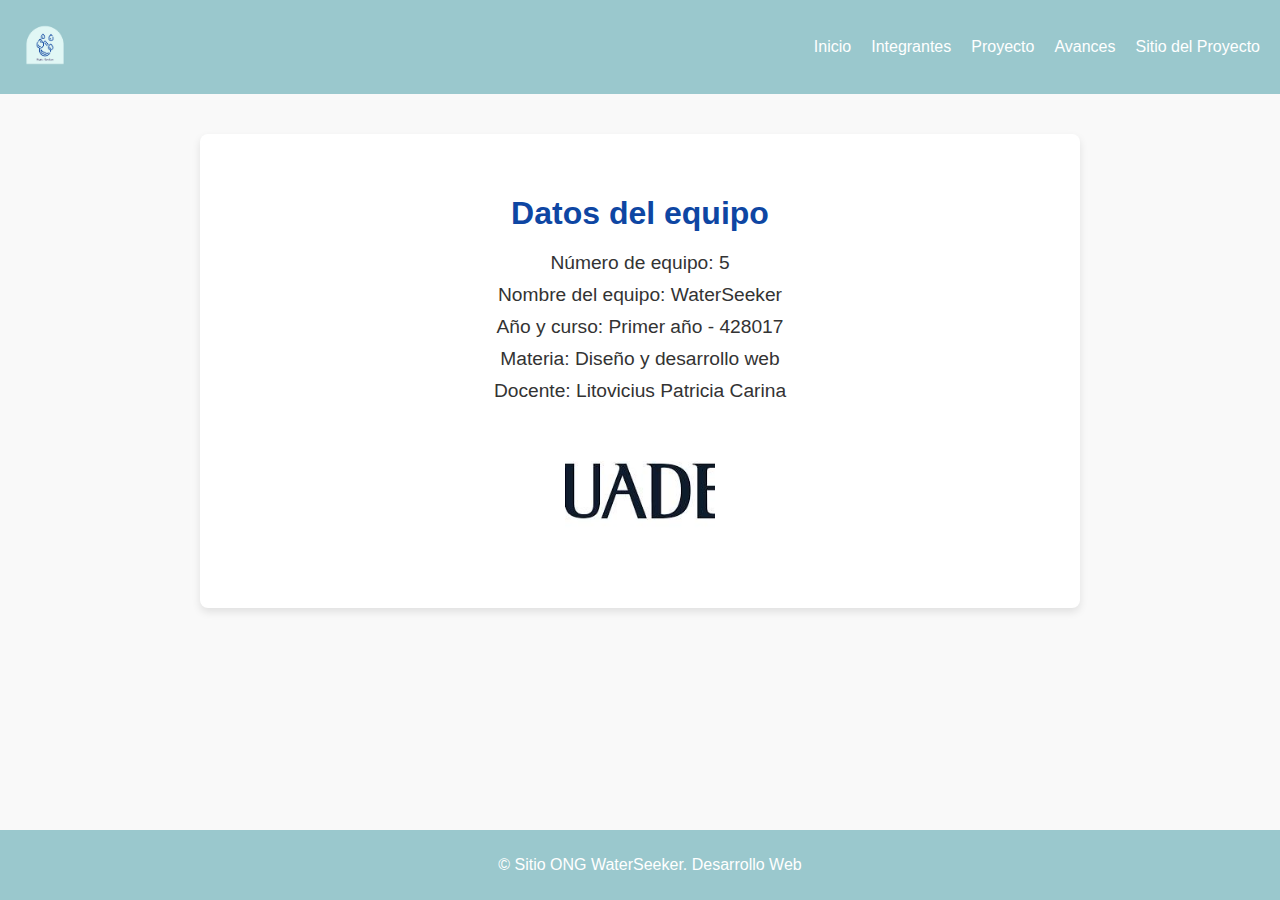
<file: index.html>
<!DOCTYPE html>
<html lang="es">
<head>
    <meta charset="UTF-8">
    <meta name="viewport" content="width=device-width, initial-scale=1.0">
    <title>Proyecto WaterSeeker</title>
    <link rel="stylesheet" href="./css/styles.css">
</head>
<body>
    <header>
        <div class="logo">
            <img src="./img/logo.jpg" alt="Logo">
        </div>
        <nav>
            <ul>
                <li><a href="#section1">Inicio</a></li>
                <li><a href="./pages/integrantes.html">Integrantes</a></li>
                <li><a href="./pages/proyecto.html">Proyecto</a></li>
                <li><a href="./pages/avances.html">Avances</a></li>
                <li><a href="./pages/sitio.html">Sitio del Proyecto</a></li>
            </ul>
        </nav>
    </header>

    <div class="container">
        <h1>Datos del equipo</h1>
        <div class="team-info">
            <p>Número de equipo: 5</p>
            <p>Nombre del equipo: WaterSeeker</p>
            <p>Año y curso: Primer año - 428017</p>
            <p>Materia: Diseño y desarrollo web</p>
            <p>Docente: Litovicius Patricia Carina</p>
        </div>
        <div class="logo-uade">
            <img src="./img/uade.jpeg" alt="UADE Logo">
        </div>
    </div>

    <footer>
        <p>&copy; Sitio ONG WaterSeeker. Desarrollo Web</p>
    </footer>
</body>
</html>
</file>
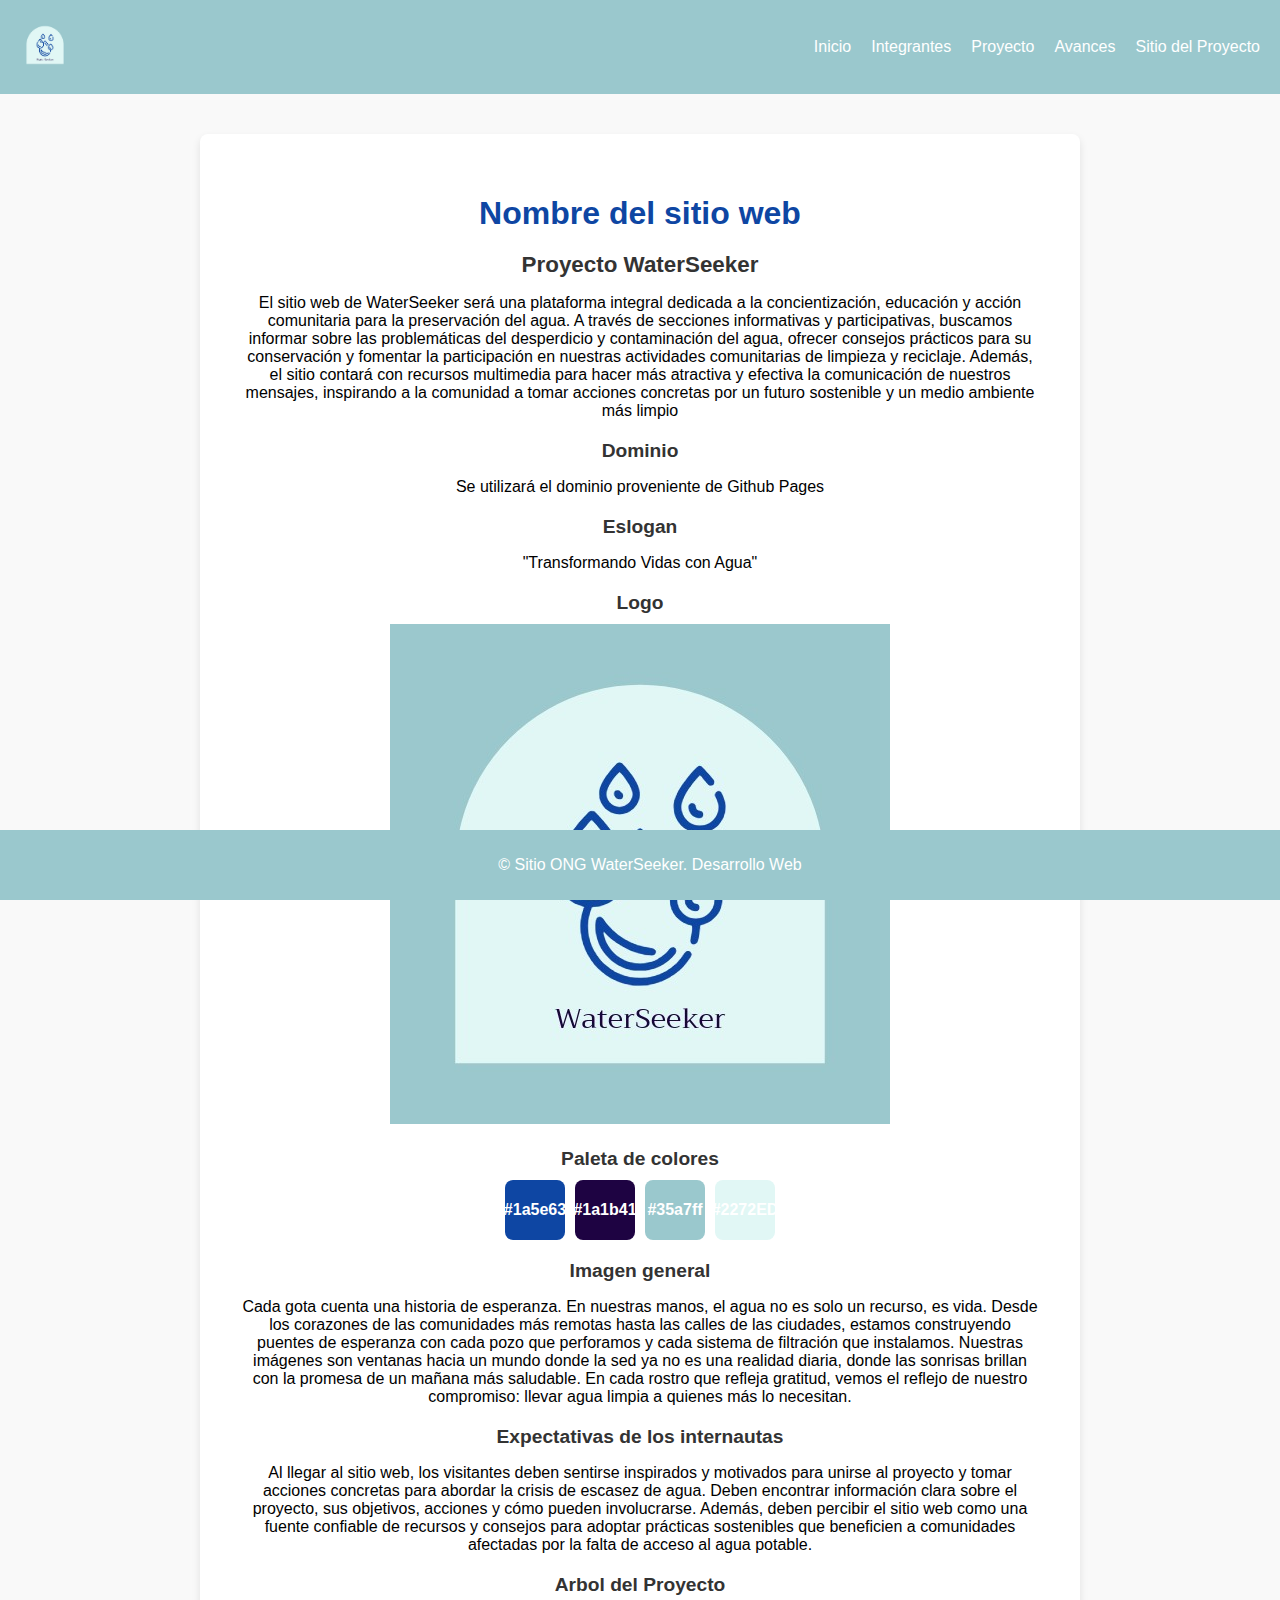
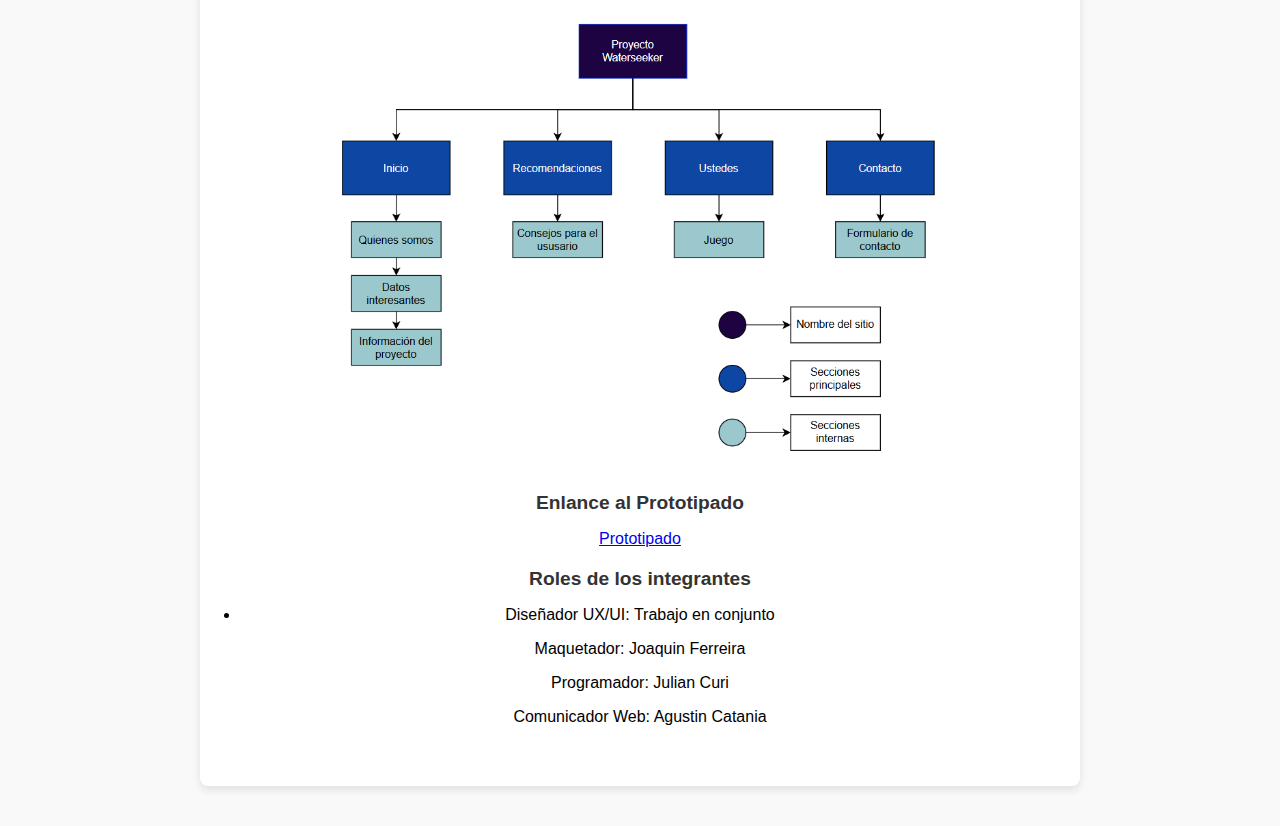
<file: pages/avances.html>
<!DOCTYPE html>
<html lang="en">

<head>
    <meta charset="UTF-8">
    <meta name="viewport" content="width=device-width, initial-scale=1.0">
    <title>Proyecto WaterSeeker</title>
    <link rel="stylesheet" href="../css/styles.css">
</head>

<body>
    <header>
        <div class="logo">
            <img src="../img/logo.jpg" alt="Logo">
        </div>
        <nav>
            <ul>
                <li><a href="../index.html">Inicio</a></li>
                <li><a href="./integrantes.html">Integrantes</a></li>
                <li><a href="./proyecto.html">Proyecto</a></li>
                <li><a href="./avances.html">Avances</a></li>
                <li><a href="./sitio.html">Sitio del Proyecto</a></li>
            </ul>
        </nav>
    </header>

    <div class="container">
        <h1>Nombre del sitio web</h1>
        <h2>Proyecto WaterSeeker</h2>

        <div class="section">
            <p>El sitio web de WaterSeeker será una plataforma integral dedicada a la concientización,
                educación y acción comunitaria para la preservación del agua. A través de secciones
                informativas y participativas, buscamos informar sobre las problemáticas del desperdicio
                y contaminación del agua, ofrecer consejos prácticos para su conservación y fomentar la
                participación en nuestras actividades comunitarias de limpieza y reciclaje. Además, el
                sitio contará con recursos multimedia para hacer más atractiva y efectiva la comunicación
                de nuestros mensajes, inspirando a la comunidad a tomar acciones concretas por un futuro
                sostenible y un medio ambiente más limpio</p>
        </div>

        <div class="section">
            <h3>Dominio</h3>
            <p>Se utilizará el dominio proveniente de Github Pages</p>
        </div>



        <div class="section">
            <h3>Eslogan</h3>
            <p>"Transformando Vidas con Agua"</p>
        </div>

        <div class="section">
            <h3>Logo</h3>
            <img src="../img/logo.jpg" alt="Proyecto WaterSeeker Logo" class="logo">
        </div>



        <div class="section">
            <h3>Paleta de colores</h3>
            <div class="palette">
                <div class="color" style="background-color: #0E46A3;">#1a5e63</div>
                <div class="color" style="background-color: #1E0342;">#1a1b41</div>
                <div class="color" style="background-color: #9AC8CD;">#35a7ff</div>
                <div class="color" style="background-color: #E1F7F5;">#2272ED</div>
            </div>
        </div>

        <div class="section">
            <h3>Imagen general</h3>
            <p>Cada gota cuenta una historia de esperanza. En nuestras manos, el agua no es solo un recurso, es vida.
                Desde los corazones de las comunidades más remotas hasta las calles de
                las ciudades, estamos construyendo puentes de esperanza con cada pozo que perforamos y cada sistema de
                filtración que instalamos. Nuestras imágenes son ventanas hacia un mundo
                donde la sed ya no es una realidad diaria, donde las sonrisas brillan con la promesa de un mañana más
                saludable. En cada rostro que refleja gratitud, vemos el reflejo de nuestro
                compromiso: llevar agua limpia a quienes más lo necesitan.</p>
        </div>

        <div class="section">
            <h3>Expectativas de los internautas</h3>
            <p>Al llegar al sitio web, los visitantes deben sentirse inspirados y motivados para unirse al proyecto y
                tomar acciones concretas para
                abordar la crisis de escasez de agua. Deben encontrar información clara sobre el proyecto, sus
                objetivos, acciones y cómo pueden involucrarse.
                Además, deben percibir el sitio web como una fuente confiable de recursos y consejos para adoptar
                prácticas sostenibles que beneficien a comunidades
                afectadas por la falta de acceso al agua potable.</p>
        </div>

        <div class="section">
            <h3>Arbol del Proyecto</h3>
            <img src="../img/arbol.png" alt="">
        </div>


        <div class="section">
            <h3>Enlance al Prototipado</h3>
            <p class="sitio"><a href="https://www.figma.com/design/HDVBjFSkNopsGrHXpsXoUZ/html.to.design---Convert-websites-to-Figma-designs-(Community)?node-id=0-1&t=SBsD4R5YFyV2OFJe-0" target="_blank" rel="noopener noreferrer">Prototipado</a></p>
        </div>

        <div class="section">
            <h3>Roles de los integrantes</h3>
            <li>
                <p>Diseñador UX/UI: Trabajo en conjunto</p>
                <p>Maquetador: Joaquin Ferreira</p>
                <p>Programador: Julian Curi</p>
                <p>Comunicador Web: Agustin Catania</p>
            </li>
        </div>


    </div>
</body>

</html>

<footer>
    <p>&copy; Sitio ONG WaterSeeker. Desarrollo Web</p>
</footer>
</body>

</html>
</file>
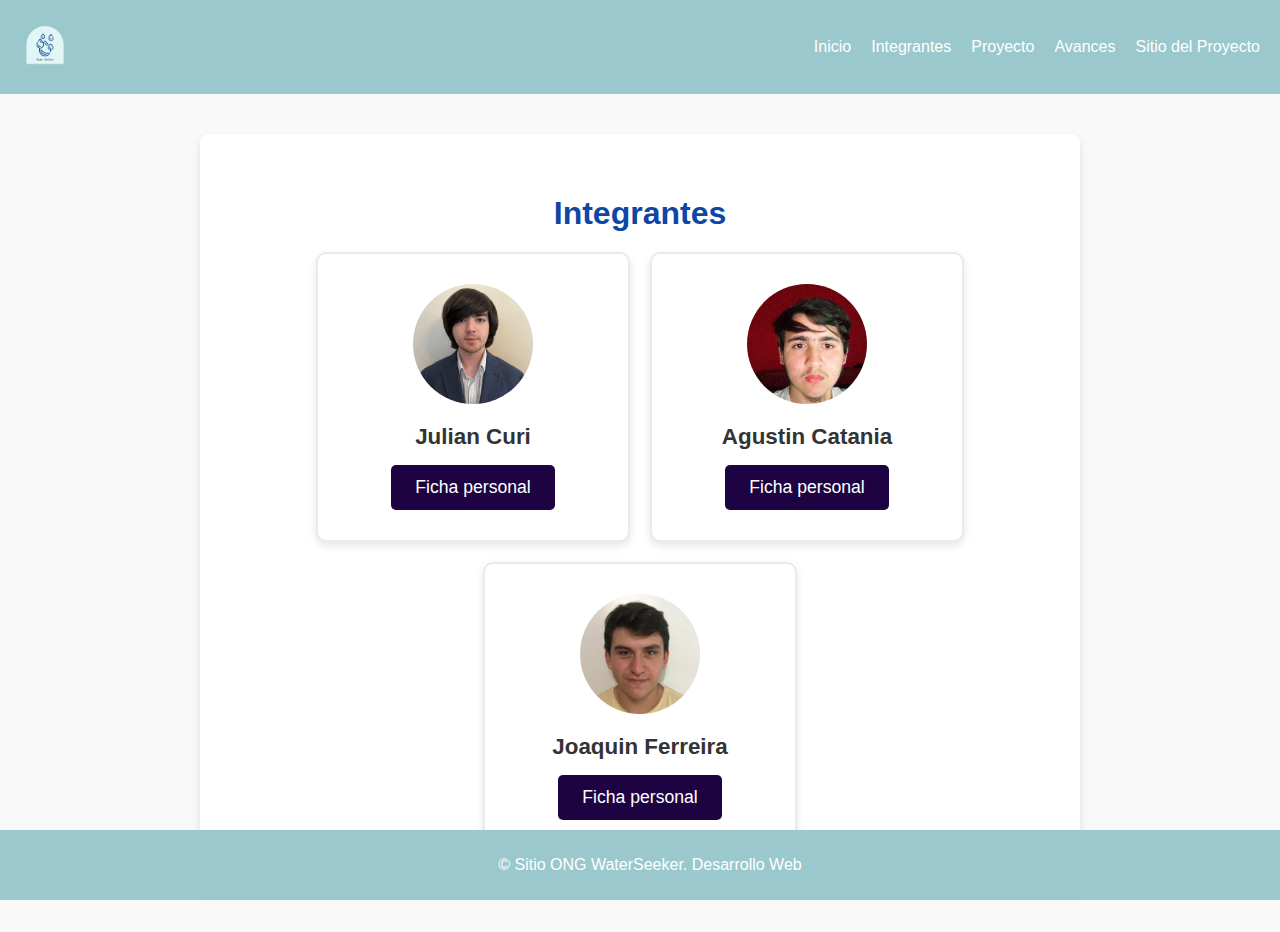
<file: pages/integrantes.html>
<!DOCTYPE html>
<html lang="en">
<head>
    <meta charset="UTF-8">
    <meta name="viewport" content="width=device-width, initial-scale=1.0">
    <title>Proyecto WaterSeeker</title>
    <link rel="stylesheet" href="../css/styles.css">
</head>
<body>
    <header>
        <div class="logo">
            <img src="../img/logo.jpg" alt="Logo">
        </div>
        <nav>
            <ul>
                <li><a href="../index.html">Inicio</a></li>
                <li><a href="#section2">Integrantes</a></li>
                <li><a href="./proyecto.html">Proyecto</a></li>
                <li><a href="./avances.html">Avances</a></li>
                <li><a href="./sitio.html">Sitio del Proyecto</a></li>
            </ul>
        </nav>
    </header>

    <div class="container">
        <h1>Integrantes</h1>
        <div class="card-container">
            <div class="card">
                <div class="profile-img" style="background-image: url(../img/curi.jpeg);"></div>
                <h2>Julian Curi</h2>
                <a href="https://juliancuri.github.io/Sitio-personal/" target="_blank" rel="noopener noreferrer"><button>Ficha personal</button></a>
            </div>
            <div class="card">
                <div class="profile-img" style="background-image: url(../img/catania.jpeg);"></div>
                <h2>Agustin Catania</h2>
                <a href="https://zaguspayk.github.io/ficha888/" target="_blank" rel="noopener noreferrer"><button>Ficha personal</button></a>
            </div>
            <div class="card">
                <div class="profile-img" style="background-image: url(../img/ferreira.jpg);"></div>
                <h2>Joaquin Ferreira</h2>
                <a href="https://thejoacoco.github.io/Parcial-JoaquinFerreira/" target="_blank" rel="noopener noreferrer"><button>Ficha personal</button></a>
            </div>
        </div>
    </div>

    <footer>
        <p>&copy; Sitio ONG WaterSeeker. Desarrollo Web</p>
    </footer>
</body>
</html>
</file>
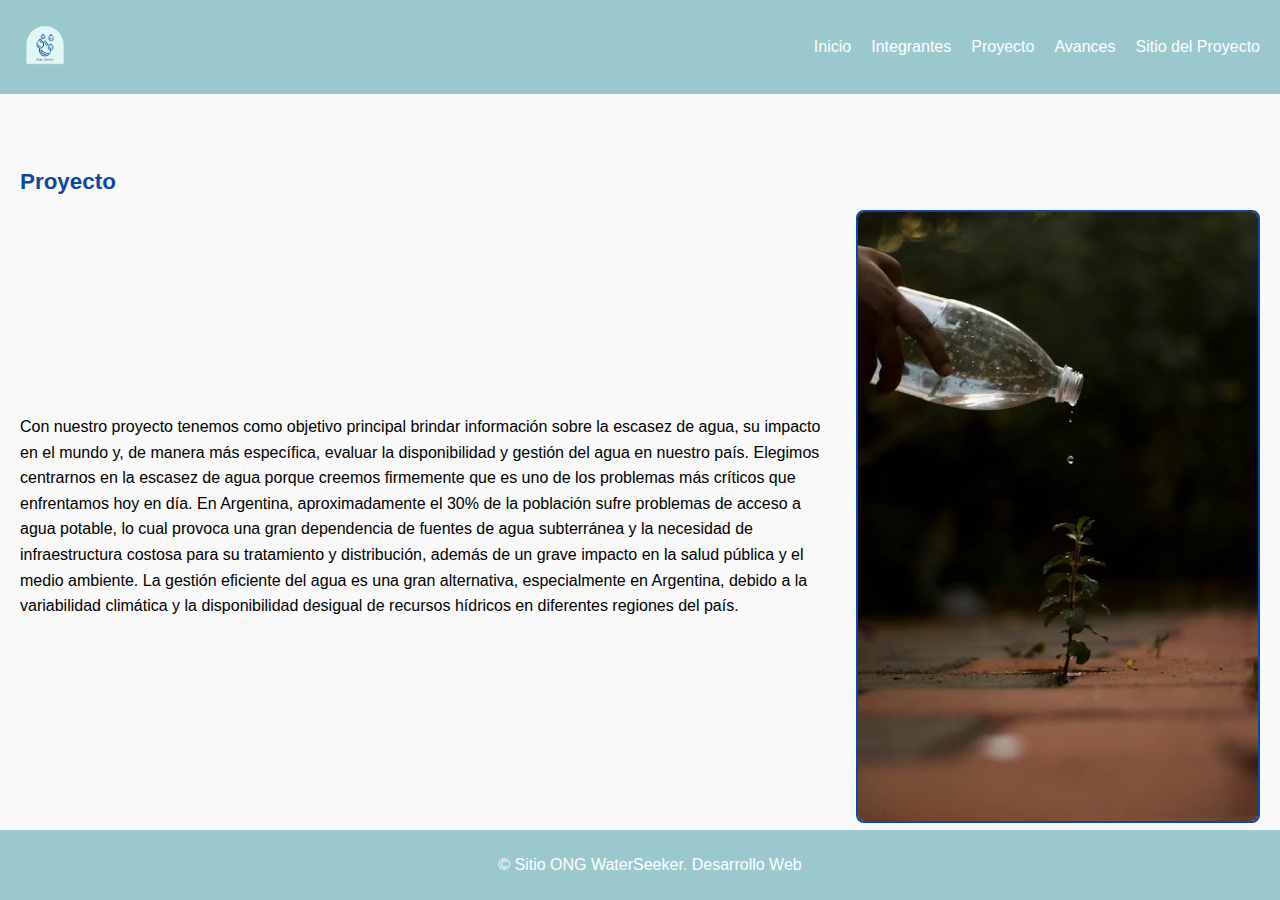
<file: pages/proyecto.html>
<!DOCTYPE html>
<html lang="es">

<head>
    <meta charset="UTF-8">
    <meta name="viewport" content="width=device-width, initial-scale=1.0">
    <title>Proyecto WaterSeeker</title>
    <link rel="stylesheet" href="../css/styles.css">
</head>

<body>
    <header>
        <div class="logo">
            <img src="../img/logo.jpg" alt="Logo">
        </div>
        <nav>
            <ul>
                <li><a href="../index.html">Inicio</a></li>
                <li><a href="./integrantes.html">Integrantes</a></li>
                <li><a href="./proyecto.html">Proyecto</a></li>
                <li><a href="./avances.html">Avances</a></li>
                <li><a href="./sitio.html">Sitio del Proyecto</a></li>
            </ul>
        </nav>
    </header>

    <div class="proposal-section">
        <h2>Proyecto</h2>
        <div class="proposal-content">
            <p>
                Con nuestro proyecto tenemos como objetivo principal brindar información sobre la escasez de agua, su impacto en el mundo y, 
                de manera más específica, evaluar la disponibilidad y gestión del agua en nuestro país. Elegimos centrarnos en la escasez de agua porque creemos 
                firmemente que es uno de los problemas más críticos que enfrentamos hoy en día. En Argentina, aproximadamente el 30% de la población sufre problemas de 
                acceso a agua potable, lo cual provoca una gran dependencia de fuentes de agua subterránea y la necesidad de infraestructura costosa para su tratamiento 
                y distribución, además de un grave impacto en la salud pública y el medio ambiente. La gestión eficiente del agua es una gran alternativa, especialmente 
                en Argentina, debido a la variabilidad climática y la disponibilidad desigual de recursos hídricos en diferentes regiones del país.
            </p>
            <img src="../img/propuesta.webp" alt="">
        </div>
    </div>

    <footer>
        <p>&copy; Sitio ONG WaterSeeker. Desarrollo Web</p>
    </footer>
</body>

</html>
</file>
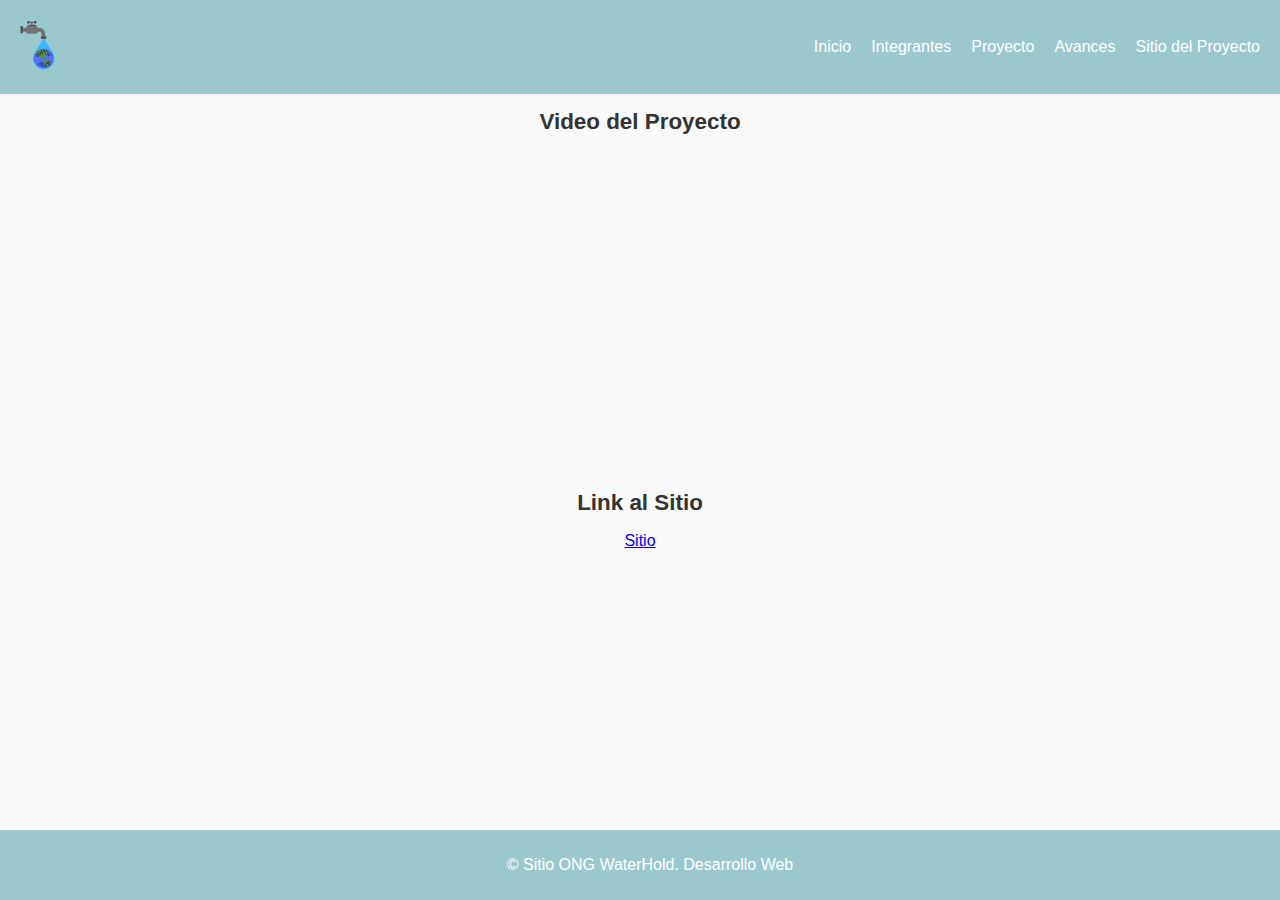
<file: pages/Sitio.html>
<!DOCTYPE html>
<html lang="es">
<head>
    <meta charset="UTF-8">
    <meta name="viewport" content="width=device-width, initial-scale=1.0">
    <title>Proyecto WaterSeeker</title>
    <link rel="stylesheet" href="..//css/styles.css">
</head>
<body>
    <header>
        <div class="logo">
            <img src="../img/logo-remove.png" alt="Logo">
        </div>
        <nav>
            <ul>
                <li><a href="../index.html">Inicio</a></li>
                <li><a href="./integrantes.html">Integrantes</a></li>
                <li><a href="./proyecto.html">Proyecto</a></li>
                <li><a href="./avances.html">Avances</a></li>
                <li><a href="./sitio.html">Sitio del Proyecto</a></li>
            </ul>
        </nav>
    </header>

    <main>
        <!-- Aquí se inserta el video de YouTube -->
        <section id="video">
            <h2 class="sitio">Video del Proyecto</h2>
            <div class="video-container">
                <iframe width="560" height="315" src="https://www.youtube.com/embed/_jpmfynwypw" frameborder="0" allow="accelerometer; autoplay; clipboard-write; encrypted-media; gyroscope; picture-in-picture" allowfullscreen></iframe>
            </div>
            <h2 class="sitio">Link al Sitio</h2>
            <p class="sitio"><a href="https://thejoacoco.github.io/sitiowebong/" target="_blank" rel="noopener noreferrer">Sitio</a></p>
            
        </section>
    </main>

    <footer>
        <p>&copy; Sitio ONG WaterHold. Desarrollo Web</p>
    </footer>
</body>
</html>
</file>
<file: css/styles.css>
/* General Styles */
body {
    font-family: Arial, sans-serif;
    margin: 0;
    background-color: #f9f9f9;
}

header {
    display: flex;
    justify-content: space-between;
    align-items: center;
    padding: 20px;
    background-color: #9AC8CD;
    color: white;
}

header .logo img {
    height: 50px;
}

header nav ul {
    list-style: none;
    display: flex;
    gap: 20px;
    margin: 0;
    padding: 0;
}

header nav ul li {
    margin: 0;
}

header nav ul li a {
    color: white;
    text-decoration: none;
    font-size: 1em;
}

header nav ul li a:hover {
    text-decoration: underline;
}

.container {
    max-width: 800px;
    margin: 40px auto;
    padding: 40px;
    background-color: #fff;
    box-shadow: 0 4px 8px rgba(0, 0, 0, 0.1);
    border-radius: 8px;
    text-align: center;
}

h1 {
    font-size: 2em;
    color: #0E46A3;
    margin-bottom: 20px;
}

h2 {
    font-size: 1.5em;
    color: #0E46A3;
    margin-bottom: 20px;
}

h3 {
    font-size: 1.2em;
    color: #333;
    margin-bottom: 10px;
}

.section {
    margin-bottom: 20px;
}

.palette {
    display: flex;
    justify-content: center;
    gap: 10px;
    margin-top: 10px;
}

.color {
    width: 60px;
    height: 60px;
    border-radius: 8px;
    color: white;
    display: flex;
    justify-content: center;
    align-items: center;
    font-weight: bold;
}

.card-container {
    display: flex;
    justify-content: center;
    gap: 20px;
    flex-wrap: wrap;
}

.card {
    background-color: #fff;
    border: 2px solid #eaeaea;
    border-radius: 10px;
    width: 250px; 
    padding: 30px;
    box-shadow: 0 4px 8px rgba(0, 0, 0, 0.1);
    text-align: center;
}

.profile-img {
    width: 120px; 
    height: 120px; 
    border-radius: 50%;
    background-size: cover;
    background-position: center;
    margin: 0 auto 20px auto; 
}

h2 {
    margin: 15px 0; 
    font-size: 1.4em; 
    color: #333;
}

button {
    background-color: #1E0342;
    color: #fff;
    border: none;
    padding: 12px 24px; 
    font-size: 1.1em; 
    border-radius: 5px;
    cursor: pointer;
    transition: background-color 0.3s;
}

button:hover {
    background-color: #1a1b41;
}

footer {
    background-color: #9AC8CD;
    color: white;
    text-align: center;
    padding: 10px;
    position: fixed;
    width: 100%;
    bottom: 0;
}

.container-waterhold {
    max-width: 800px;
    margin: 40px auto;
    padding: 40px;
    background-color: #fff;
    box-shadow: 0 4px 8px rgba(0, 0, 0, 0.1);
    border-radius: 8px;
    text-align: center;
}

.team-info {
    text-align: center;
    margin-bottom: 20px;
}

.team-info p {
    font-size: 1.2em;
    color: #333;
    margin: 10px 0;
}

.logo-uade {
    text-align: center;
    margin-top: 20px;
}

.logo-uade img {
    max-width: 150px;
}

.proposal-section {
    background-color: #f9f9f9;
    padding: 20px;
    border-radius: 8px;
    box-shadow: 0 4px 8px rgba(0, 0, 0, 0.1);
    margin: 40px 0;
}

.proposal-section h2 {
    color: #0E46A3;
    text-align: left;
}

.proposal-content {
    display: flex;
    align-items: center;
    gap: 20px;
}

.proposal-content p {
    flex: 1;
    font-size: 1em;
    line-height: 1.6;
}

.proposal-content img {
    width: 400px; 
    height: auto;
    border-radius: 8px;
    border: 2px solid #0E46A3;
}

/* Centrar el video */
.video-container {
    display: flex;
    justify-content: center;
    margin: 20px 0;
}

.section img {
    max-width: 40rem;
}

.sitio{
    text-align: center
}
</file>
